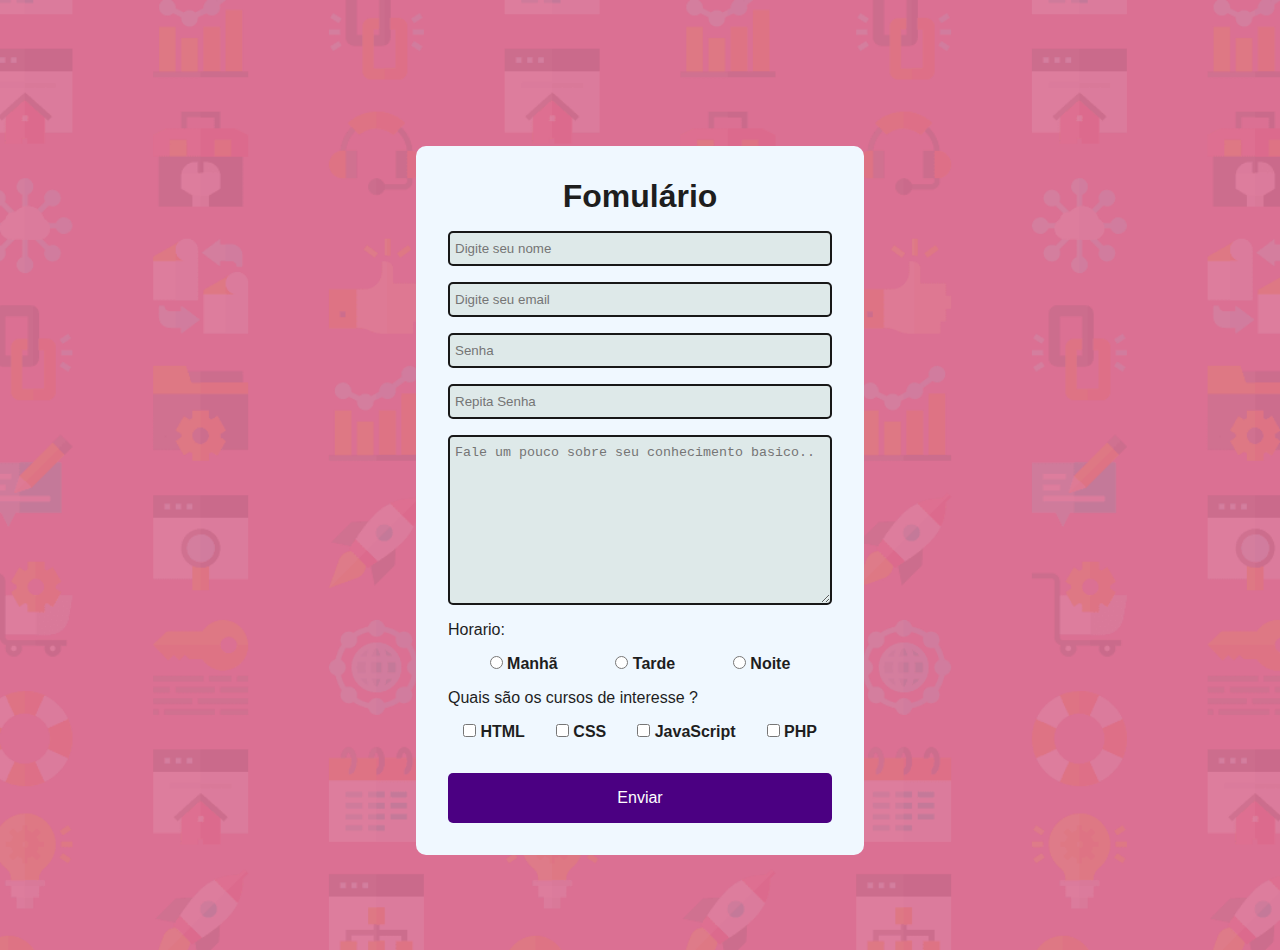
<file: index1.html>
<!DOCTYPE html>
<html lang="en">

<head>
    <meta charset="UTF-8">
    <meta name="viewport" content="width=device-width, initial-scale=1.0">
    <!--displays site properly based on user's device 
        <link rel="icon" type="image/png" sizes="32x32" href="./images/favicon-32x32.png">
    link rel="stylesheet" href="reset.css"-->
    <link href="https: //fonts.googleapis.com/css2? família= Poppins:wght@400;500;600;700 & display=swap"
    rel="stylesheet" />
    <link rel="stylesheet" href="style1.css">
    <script src="main.js"></script>
    
    <title>Formulario</title>
</head>
<body>
    <div class="content">
        <h1>Fomulário </h1>
        <form id="form">
            <div>
                <input type="text" placeholder="Digite seu nome" class="input required" oninput="nameValidate()">
                <span class="span-required">Nome deve ter no mínimo 3 caracteres</span>
            </div>
            <div>
                <input type="email" placeholder="Digite seu email" class="input required" oninput="emailValidate()">
                <span class="span-required">Digite um email valido</span>
            </div>
            <div>
                <input type="password" placeholder="Senha" class="input required" oninput="mainPasswordValidate()">
                <span class="span-required">Digite um senha com no minino 8 caracteres</span>
            </div>
            <div>
                <input type="password" placeholder="Repita Senha" class="input required" oninput="comparePassword()">
                <span class="span-required">Senha devem ser compativeis</span>
            </div>

            <textarea class="input" name="descricao" id="descricao" cols="25" rows="10"
            placeholder="Fale um pouco sobre seu conhecimento basico.."></textarea>
            <p>Horario:</p>
            <div class="box-select">
                <div>
                    <input type="radio" id="m" value="m" name="horario">
                    <label for="m">Manhã</label>
                </div>
                <div>
                    <input type="radio" id="f" value="f" name="horario">
                    <label for="f">Tarde</label>
                </div>
                <div>
                    <input type="radio" id="o" value="o" name="horario">
                    <label for="o">Noite</label>
                </div>
            </div>
        
            <p>Quais são os cursos de interesse ?</p>
            <div class="box-select">
                <div>
                    <input type="checkbox" id="html" value="html" name="experiencias">
                    <label for="html">HTML</label>
                </div>
                <div>
                    <input type="checkbox" id="css" value="css" name="experiencias">
                    <label for="css">CSS</label>
                </div>
                <div>
                    <input type="checkbox" id="js" value="js" name="experiencias">
                    <label for="js">JavaScript</label>
                </div>
                <div>
                    <input type="checkbox" id="php" value="php" name="experiencias">
                    <label for="php">PHP</label>
                </div>
            </div>
            <button type="submit">Enviar</button>     
        
        </form>
    </div>
</body>

</html>
</file>
<file: style1.css>
:root{
    --color-white:#fff;
    --color-red: #e63636;
    --color-dark1: #181818;
    --color-dark2: #1e1e1e;
    --color-purple1: #9333ff;
    --color-purple2: indigo;
    --color-purple3: palevioletred;   
    --color-gelo: aliceblue;
    --color-gelo1: rgb(222, 233, 233);
}

*{
    margin: 0;
    padding: 0;
}

body{
   font-family: 'Poppins', sans-serif;
   background: url('./images/bg-intro-desktop.png') repeat center / cover;
   background-color: var(--color-purple3);
   color:var(--color-dark2);
   display:flex;
   justify-content: center;
   align-items: center;
   height: 100vh;
   margin-top: 50px
}

.content{
    background-color: var(--color-gelo);
    padding: 2rem;
    border-radius: 10px;
    min-width: 30%;
    overflow: auto;
    
}

h1{
    margin-bottom: 1rem;
    text-align: center;
}

.content form{
    display: flex;
    flex-direction: column;
    gap: 1rem;
}

.span-required{
    font-size: 12px;
    margin: 3px 0 0 1px;
    color: var(--color-red);
    display: none;
}

.input{
    padding: 8px 5px;
    outline: none;
    border-radius: 5px;
    background-color: var(--color-gelo1);
    border: 2px solid var(--color-dark1);
    color: var(--color-dark1);
    width: 100%;
    box-sizing: border-box;
    transition: .3s;
}

.input:focus{
    border-color: var(--color-purple1);
}

.box-select{
    display: flex;
    justify-content: space-evenly;
    font-weight: bold;
    gap: 1rem;
}

button[type="submit"]{
    padding: 1rem;
    font-size: 1rem;
    outline: none;
    border: none;
    border-radius: 5px;
    margin-top: 1rem;
    background-color: var(--color-purple2);
    color: var(--color-white);
    cursor: pointer;
    transition: .3s;
}

button[type="submit"]:hover{
    background-color: var(--color-purple1);
}

@media screen and (max-width: 576px){
    .box-select{
        flex-direction: column;
        gap: 5px;
        margin-top: 20px;
    }
}
</file>
